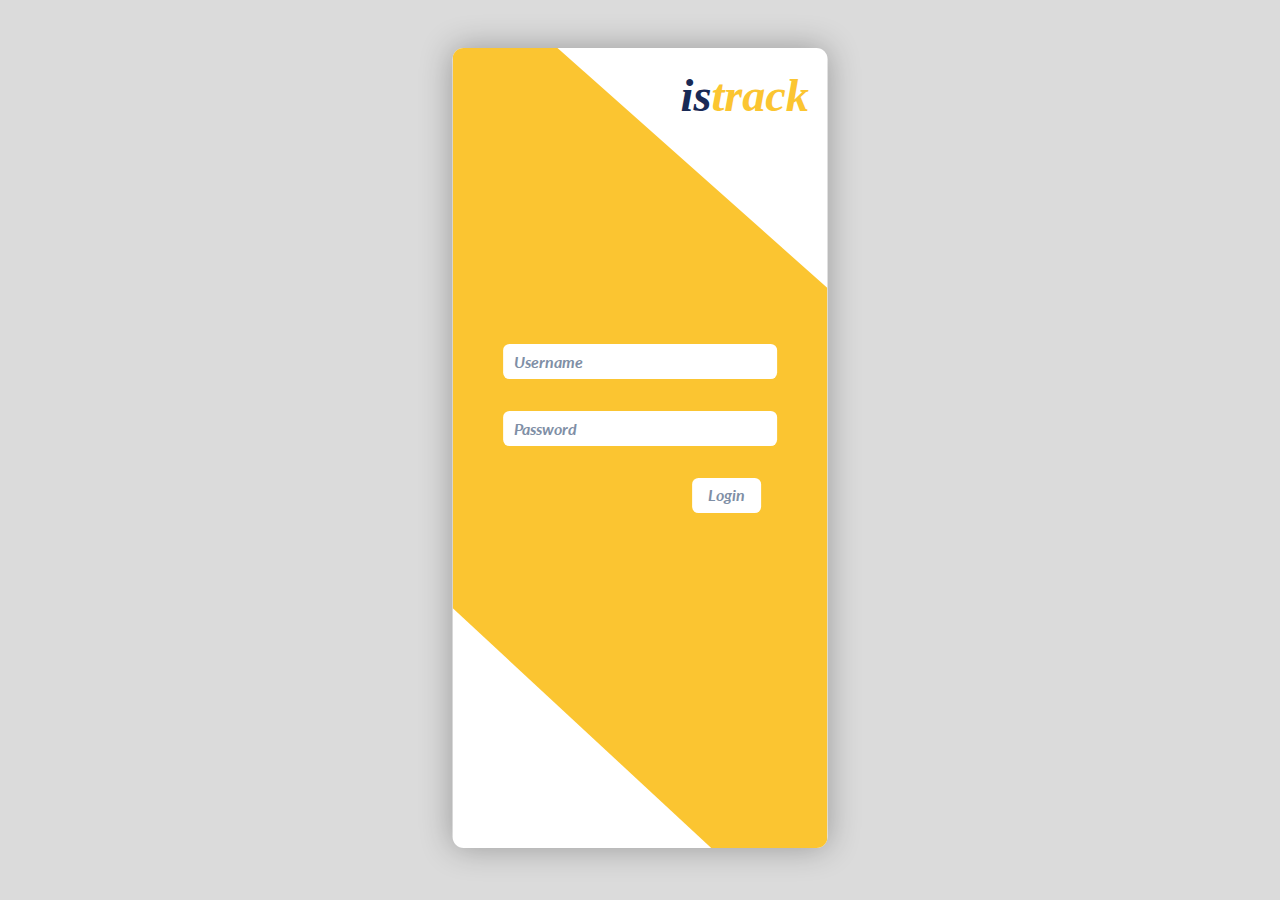
<file: index.html>
<!DOCTYPE html>
<html lang="en">

<head>
  <meta charset="UTF-8">
  <meta name="viewport" content="width=device-width, initial-scale=1.0">
  <meta http-equiv="X-UA-Compatible" content="ie=edge">
  <link rel="stylesheet" href="https://use.fontawesome.com/releases/v5.7.2/css/all.css" integrity="sha384-fnmOCqbTlWIlj8LyTjo7mOUStjsKC4pOpQbqyi7RrhN7udi9RwhKkMHpvLbHG9Sr"
    crossorigin="anonymous">
  <link rel="stylesheet" href="./css/app.css">
  <title>istrack app</title>
  <script>
    if (JSON.parse(localStorage.getItem('user')) === null) {
        location.href = './login.html'
      }
    </script>
</head>

<body>
  <div class="container" id="app">
    <header class="main__header">
      <span class="user"></span>
      <img class="avatar" src="./img/avatar.svg" alt="avatar">
      <ul class="menu">
        <li class="menu__item"><a class="menu__link" href="#!">My Account</a></li>
        <li class="menu__item"><a class="menu__link" href="#!">My Tasks</a></li>
        <li class="menu__item"><a class="menu__link" href="#!">Settings</a></li>
        <li id="logout" class="menu__item"><a class="menu__link" href="./login.html">Logout</a></li>
      </ul>
      <a class="logo" href="./index.html"><img src="./img/istrack.svg" alt="logo"></a>
    </header>
    <section class="add__task">
      <div class="message__alert">
        <h3 class="message_valid">Add new task</h3>
        <div class="message_invalid">Please fill in all fields.</div>
      </div>
      <form id="addTask" class="">
        <div class="form__control">
          <label for="description">Description</label>
          <input type="text" id="description" autocomplete="off" placeholder="Description">
        </div>
        <div class="form__control">
          <label for="severity">Severity</label>
          <div class="custom-select">
            <select id="severity">
              <option value="low">Low</option>
              <option value="medium">Medium</option>
              <option value="high">High</option>
            </select>
          </div>
        </div>
        <div class="form__control">
          <label for="team">Team</label>
          <input type="text" id="team" autocomplete="off" placeholder="Team">
        </div>
        <button class="btn" type="submit">Add</button>
      </form>
    </section>
    <section class="list__task" id="taskList"></section>
  </div>
  <script src="./js/app.js"></script>
</body>

</html>
</file>
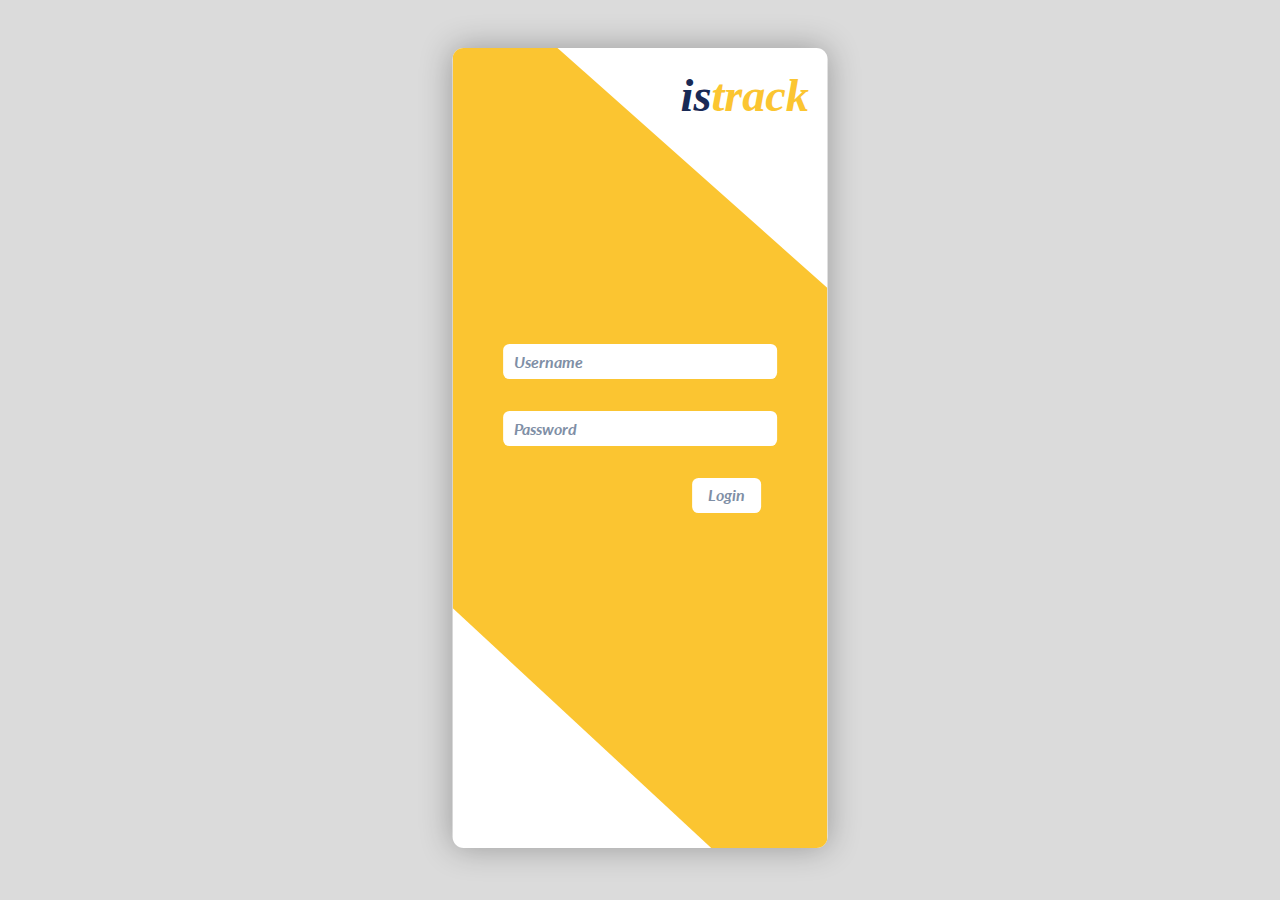
<file: login.html>
<!DOCTYPE html>
<html lang="en">

<head>
  <meta charset="UTF-8">
  <meta name="viewport" content="width=device-width, initial-scale=1.0">
  <meta http-equiv="X-UA-Compatible" content="ie=edge">
  <link rel="stylesheet" href="https://use.fontawesome.com/releases/v5.7.2/css/all.css"
    integrity="sha384-fnmOCqbTlWIlj8LyTjo7mOUStjsKC4pOpQbqyi7RrhN7udi9RwhKkMHpvLbHG9Sr" crossorigin="anonymous">
  <link rel="stylesheet" href="./css/login.css">
  <title>istrack login</title>
</head>

<body>
  <div class="container" id="login">
    <div class="bg"></div>
    <img src="./img/istrack.svg" alt="logo">

    <div class="alert"></div>
    <div class="login__wrapper">
      <form id="loginForm">
        <div class="form__control">
          <label for="username">Username</label>
          <input id="username" type="text" data-for="username" autocomplete="off">
        </div>
        <div class="form__control">
          <label for="password">Password</label>
          <input id="password" type="password" data-for="password" autocomplete="off">
        </div>
        <div class="btn__control">
          <button class="btn btn-login" type="submit">Login</button>
        </div>
      </form>
    </div>
  </div>

  <script src="./js/login.js"></script>
</body>

</html>
</file>
<file: css/app.css>
/*! normalize.css v8.0.1 | MIT License | github.com/necolas/normalize.css */
/* Document
   ========================================================================== */
/**
 * 1. Correct the line height in all browsers.
 * 2. Prevent adjustments of font size after orientation changes in iOS.
 */
@import url("https://fonts.googleapis.com/css?family=Lato:400,700,700i");
html {
  line-height: 1.15;
  /* 1 */
  -webkit-text-size-adjust: 100%;
  /* 2 */
}

/* Sections
   ========================================================================== */
/**
 * Remove the margin in all browsers.
 */
body {
  margin: 0;
}

/**
 * Render the `main` element consistently in IE.
 */
main {
  display: block;
}

/**
 * Correct the font size and margin on `h1` elements within `section` and
 * `article` contexts in Chrome, Firefox, and Safari.
 */
h1 {
  font-size: 2em;
  margin: 0.67em 0;
}

/* Grouping content
   ========================================================================== */
/**
 * 1. Add the correct box sizing in Firefox.
 * 2. Show the overflow in Edge and IE.
 */
hr {
  -webkit-box-sizing: content-box;
          box-sizing: content-box;
  /* 1 */
  height: 0;
  /* 1 */
  overflow: visible;
  /* 2 */
}

/**
 * 1. Correct the inheritance and scaling of font size in all browsers.
 * 2. Correct the odd `em` font sizing in all browsers.
 */
pre {
  font-family: monospace, monospace;
  /* 1 */
  font-size: 1em;
  /* 2 */
}

/* Text-level semantics
   ========================================================================== */
/**
 * Remove the gray background on active links in IE 10.
 */
a {
  background-color: transparent;
}

/**
 * 1. Remove the bottom border in Chrome 57-
 * 2. Add the correct text decoration in Chrome, Edge, IE, Opera, and Safari.
 */
abbr[title] {
  border-bottom: none;
  /* 1 */
  text-decoration: underline;
  /* 2 */
  -webkit-text-decoration: underline dotted;
          text-decoration: underline dotted;
  /* 2 */
}

/**
 * Add the correct font weight in Chrome, Edge, and Safari.
 */
b,
strong {
  font-weight: bolder;
}

/**
 * 1. Correct the inheritance and scaling of font size in all browsers.
 * 2. Correct the odd `em` font sizing in all browsers.
 */
code,
kbd,
samp {
  font-family: monospace, monospace;
  /* 1 */
  font-size: 1em;
  /* 2 */
}

/**
 * Add the correct font size in all browsers.
 */
small {
  font-size: 80%;
}

/**
 * Prevent `sub` and `sup` elements from affecting the line height in
 * all browsers.
 */
sub,
sup {
  font-size: 75%;
  line-height: 0;
  position: relative;
  vertical-align: baseline;
}

sub {
  bottom: -0.25em;
}

sup {
  top: -0.5em;
}

/* Embedded content
   ========================================================================== */
/**
 * Remove the border on images inside links in IE 10.
 */
img {
  border-style: none;
}

/* Forms
   ========================================================================== */
/**
 * 1. Change the font styles in all browsers.
 * 2. Remove the margin in Firefox and Safari.
 */
button,
input,
optgroup,
select,
textarea {
  font-family: inherit;
  /* 1 */
  font-size: 100%;
  /* 1 */
  line-height: 1.15;
  /* 1 */
  margin: 0;
  /* 2 */
}

/**
 * Show the overflow in IE.
 * 1. Show the overflow in Edge.
 */
button,
input {
  /* 1 */
  overflow: visible;
}

/**
 * Remove the inheritance of text transform in Edge, Firefox, and IE.
 * 1. Remove the inheritance of text transform in Firefox.
 */
button,
select {
  /* 1 */
  text-transform: none;
}

/**
 * Correct the inability to style clickable types in iOS and Safari.
 */
button,
[type="button"],
[type="reset"],
[type="submit"] {
  -webkit-appearance: button;
}

/**
 * Remove the inner border and padding in Firefox.
 */
button::-moz-focus-inner,
[type="button"]::-moz-focus-inner,
[type="reset"]::-moz-focus-inner,
[type="submit"]::-moz-focus-inner {
  border-style: none;
  padding: 0;
}

/**
 * Restore the focus styles unset by the previous rule.
 */
button:-moz-focusring,
[type="button"]:-moz-focusring,
[type="reset"]:-moz-focusring,
[type="submit"]:-moz-focusring {
  outline: 1px dotted ButtonText;
}

/**
 * Correct the padding in Firefox.
 */
fieldset {
  padding: 0.35em 0.75em 0.625em;
}

/**
 * 1. Correct the text wrapping in Edge and IE.
 * 2. Correct the color inheritance from `fieldset` elements in IE.
 * 3. Remove the padding so developers are not caught out when they zero out
 *    `fieldset` elements in all browsers.
 */
legend {
  -webkit-box-sizing: border-box;
          box-sizing: border-box;
  /* 1 */
  color: inherit;
  /* 2 */
  display: table;
  /* 1 */
  max-width: 100%;
  /* 1 */
  padding: 0;
  /* 3 */
  white-space: normal;
  /* 1 */
}

/**
 * Add the correct vertical alignment in Chrome, Firefox, and Opera.
 */
progress {
  vertical-align: baseline;
}

/**
 * Remove the default vertical scrollbar in IE 10+.
 */
textarea {
  overflow: auto;
}

/**
 * 1. Add the correct box sizing in IE 10.
 * 2. Remove the padding in IE 10.
 */
[type="checkbox"],
[type="radio"] {
  -webkit-box-sizing: border-box;
          box-sizing: border-box;
  /* 1 */
  padding: 0;
  /* 2 */
}

/**
 * Correct the cursor style of increment and decrement buttons in Chrome.
 */
[type="number"]::-webkit-inner-spin-button,
[type="number"]::-webkit-outer-spin-button {
  height: auto;
}

/**
 * 1. Correct the odd appearance in Chrome and Safari.
 * 2. Correct the outline style in Safari.
 */
[type="search"] {
  -webkit-appearance: textfield;
  /* 1 */
  outline-offset: -2px;
  /* 2 */
}

/**
 * Remove the inner padding in Chrome and Safari on macOS.
 */
[type="search"]::-webkit-search-decoration {
  -webkit-appearance: none;
}

/**
 * 1. Correct the inability to style clickable types in iOS and Safari.
 * 2. Change font properties to `inherit` in Safari.
 */
::-webkit-file-upload-button {
  -webkit-appearance: button;
  /* 1 */
  font: inherit;
  /* 2 */
}

/* Interactive
   ========================================================================== */
/*
 * Add the correct display in Edge, IE 10+, and Firefox.
 */
details {
  display: block;
}

/*
 * Add the correct display in all browsers.
 */
summary {
  display: list-item;
}

/* Misc
   ========================================================================== */
/**
 * Add the correct display in IE 10+.
 */
template {
  display: none;
}

/**
 * Add the correct display in IE 10.
 */
[hidden] {
  display: none;
}

*,
*::before,
*::after {
  -webkit-box-sizing: border-box;
          box-sizing: border-box;
}

html,
body {
  font-family: 'Lato', sans-serif;
  font-size: 16px;
  scroll-behavior: auto;
}

body {
  background-color: #dbdbdb;
  position: relative;
  overflow-y: scroll;
}

.container {
  width: 23.43rem;
  max-width: 23.43rem;
  min-height: 50rem;
  background-color: #ffffff;
  -webkit-box-shadow: 0 0 2rem rgba(0, 0, 0, 0.3);
          box-shadow: 0 0 2rem rgba(0, 0, 0, 0.3);
  border-radius: 0.7rem;
  z-index: 2;
  position: absolute;
  top: 3rem;
  left: 50%;
  -webkit-transform: translateX(-50%);
          transform: translateX(-50%);
  margin-bottom: 3rem;
}

.alert {
  width: 75%;
  min-height: 2.2rem;
  background-color: rgba(232, 65, 24, 0.7);
  border-radius: 0.4rem;
  position: absolute;
  top: 28%;
  left: 50%;
  display: -webkit-box;
  display: -ms-flexbox;
  display: flex;
  -webkit-box-pack: center;
      -ms-flex-pack: center;
          justify-content: center;
  -webkit-box-align: center;
      -ms-flex-align: center;
          align-items: center;
  font-family: 'Lato', sans-serif;
  font-size: 1rem;
  font-weight: 700;
  font-style: italic;
  color: #ba3413;
  -webkit-transform: translateX(-50%) scale(0);
          transform: translateX(-50%) scale(0);
  -webkit-transition: all 0.2s ease;
  transition: all 0.2s ease;
  -webkit-transform-origin: center;
          transform-origin: center;
  opacity: 0;
  visibility: hidden;
}

.alert.show {
  opacity: 1;
  visibility: visible;
  -webkit-transform: translateX(-50%) scale(1);
          transform: translateX(-50%) scale(1);
}

/* The container must be positioned relative: */
.custom-select {
  position: relative;
}

.custom-select select {
  display: none;
  /*hide original SELECT element: */
}

.select-selected {
  background-color: #ffffff;
}

/* Style the arrow inside the select element: */
.select-selected:after {
  position: absolute;
  content: "";
  top: 1rem;
  right: 0.625rem;
  width: 0;
  height: 0;
  border: 6px solid transparent;
  border-color: #7F8FA6 transparent transparent transparent;
}

/* Point the arrow upwards when the select box is open (active): */
.select-selected.select-arrow-active:after {
  border-color: transparent transparent #7F8FA6 transparent;
  top: 0.5rem;
}

/* style the items (options), including the selected item: */
.select-items div {
  font-weight: 700;
  font-style: italic;
  font-size: 0.875rem;
  color: #7F8FA6;
  padding: 0.5rem;
  border: 1px solid transparent;
  border-color: transparent transparent #7F8FA6 transparent;
  cursor: pointer;
}

.select-selected {
  width: 100%;
  height: 2.2rem;
  outline: none;
  display: -webkit-box;
  display: -ms-flexbox;
  display: flex;
  -webkit-box-pack: start;
      -ms-flex-pack: start;
          justify-content: flex-start;
  -webkit-box-align: center;
      -ms-flex-align: center;
          align-items: center;
  border: 2px solid #7F8FA6;
  border-radius: 0.5rem;
  padding: 0 0.5rem;
  font-weight: 700;
  font-style: italic;
  font-size: 0.875rem;
  color: #7F8FA6;
  -webkit-transition: all 0.2s ease;
  transition: all 0.2s ease;
  cursor: pointer;
}

.select-selected:hover {
  border-color: #FBC531;
  -webkit-box-shadow: 0 0 16px rgba(0, 0, 0, 0.3);
          box-shadow: 0 0 16px rgba(0, 0, 0, 0.3);
}

/* Style items (options): */
.select-items {
  position: absolute;
  background-color: #ffffff;
  top: calc(100% - 2px);
  left: 0;
  right: 0;
  z-index: 99;
  border-radius: 0.5rem;
  border: 2px solid #7F8FA6;
}

/* Hide the items when the select box is closed: */
.select-hide {
  display: none;
}

.select-items div:hover,
.same-as-selected {
  background-color: rgba(0, 0, 0, 0.1);
  -webkit-transition: all 0.2s ease;
  transition: all 0.2s ease;
}

#app {
  background-image: url("../img/body-bg.svg");
  background-repeat: no-repeat;
  background-position: 0 0;
}

.main__header {
  width: 100%;
  min-height: 7.4rem;
  position: relative;
}

.main__header .menu {
  position: absolute;
  list-style: none;
  margin: 0;
  padding: 0;
  right: 1.5rem;
  opacity: 0;
  visibility: hidden;
  bottom: -10rem;
  text-align: right;
  background-color: #ffffff;
  -webkit-box-shadow: 0 0 16px rgba(0, 0, 0, 0.3);
          box-shadow: 0 0 16px rgba(0, 0, 0, 0.3);
  border-radius: 0.5rem;
  padding: 0.3rem 1rem;
  -webkit-transition: all 0.2s ease;
  transition: all 0.2s ease;
  z-index: 3;
}

.main__header .menu.show {
  visibility: visible;
  opacity: 1;
  bottom: -8.6rem;
}

.main__header .menu__link {
  display: inline-block;
  text-decoration: none;
  font-size: 1rem;
  font-weight: 700;
  font-style: italic;
  color: #7F8FA6;
  padding: 0.5rem 0;
  -webkit-transition: color 0.2s ease;
  transition: color 0.2s ease;
}

.main__header .menu__link:hover {
  color: #FBC531;
}

.main__header .avatar {
  position: absolute;
  top: 2.5rem;
  right: 2.8rem;
  background: #ffffff;
  border-radius: 50%;
  padding: 0.5rem;
  cursor: pointer;
  -webkit-transition: -webkit-box-shadow 0.2s ease;
  transition: -webkit-box-shadow 0.2s ease;
  transition: box-shadow 0.2s ease;
  transition: box-shadow 0.2s ease, -webkit-box-shadow 0.2s ease;
}

.main__header .avatar:hover {
  -webkit-box-shadow: 0 0 16px rgba(0, 0, 0, 0.3);
          box-shadow: 0 0 16px rgba(0, 0, 0, 0.3);
}

.user {
  font-size: 1rem;
  font-weight: 700;
  font-style: italic;
  color: #192A56;
  background-color: #fff;
  padding: 0.1rem 1rem;
  border-radius: 1rem;
  text-align: center;
  margin-bottom: 0.5rem;
  position: absolute;
  top: 0.5rem;
  -webkit-transition: -webkit-transform 0.2s ease;
  transition: -webkit-transform 0.2s ease;
  transition: transform 0.2s ease;
  transition: transform 0.2s ease, -webkit-transform 0.2s ease;
  -webkit-transform: scale(0);
          transform: scale(0);
}

.user.show {
  -webkit-transform: scale(1);
          transform: scale(1);
}

.user::after {
  content: '';
  width: 10px;
  height: 10px;
  display: inline-block;
  border-color: #fff transparent transparent transparent;
  border-width: 8px;
  border-bottom-width: 0;
  border-style: solid;
  position: absolute;
  bottom: -0.5rem;
  left: 50%;
  -webkit-transform: translateX(-50%);
          transform: translateX(-50%);
}

.logo {
  position: absolute;
  top: 4.375rem;
  left: 2.3rem;
  text-decoration: none;
}

.add__task {
  width: 18.875rem;
  margin: 0 auto;
  margin-top: 2rem;
  display: -webkit-box;
  display: -ms-flexbox;
  display: flex;
  -webkit-box-orient: vertical;
  -webkit-box-direction: normal;
      -ms-flex-direction: column;
          flex-direction: column;
  -webkit-box-pack: justify;
      -ms-flex-pack: justify;
          justify-content: space-between;
  -webkit-box-align: center;
      -ms-flex-align: center;
          align-items: center;
}

.add__task .message__alert {
  position: relative;
}

.add__task .message__alert .message_valid {
  padding: 0;
  margin: 0;
  margin-bottom: 1.25rem;
  font-weight: 700;
  font-style: italic;
  color: #192A56;
  -webkit-transition: all 0.2s ease;
  transition: all 0.2s ease;
}

.add__task .message__alert .message_valid.hide {
  opacity: 0;
  visibility: hidden;
  -webkit-transform: scale(0);
          transform: scale(0);
}

.add__task .message__alert .message_invalid {
  width: 18.875rem;
  min-height: 2.2rem;
  background-color: rgba(232, 65, 24, 0.7);
  border-radius: 0.4rem;
  position: absolute;
  top: 25%;
  left: 50%;
  font-weight: 700;
  font-style: italic;
  color: #a32d10;
  -webkit-transform: translate(-50%, -50%) scale(0);
          transform: translate(-50%, -50%) scale(0);
  display: -webkit-box;
  display: -ms-flexbox;
  display: flex;
  -webkit-box-pack: center;
      -ms-flex-pack: center;
          justify-content: center;
  -webkit-box-align: center;
      -ms-flex-align: center;
          align-items: center;
  -webkit-transition: all 0.2s ease;
  transition: all 0.2s ease;
  -webkit-transform-origin: center;
          transform-origin: center;
  opacity: 0;
  visibility: hidden;
}

.add__task .message__alert .message_invalid.show {
  opacity: 1;
  visibility: visible;
  -webkit-transform: translate(-50%, -50%) scale(1);
          transform: translate(-50%, -50%) scale(1);
}

#addTask {
  width: 100%;
  display: -webkit-box;
  display: -ms-flexbox;
  display: flex;
  -webkit-box-orient: vertical;
  -webkit-box-direction: normal;
      -ms-flex-direction: column;
          flex-direction: column;
  -webkit-box-pack: justify;
      -ms-flex-pack: justify;
          justify-content: space-between;
  -webkit-box-align: start;
      -ms-flex-align: start;
          align-items: flex-start;
  -webkit-transition: -webkit-transform 0.2s ease;
  transition: -webkit-transform 0.2s ease;
  transition: transform 0.2s ease;
  transition: transform 0.2s ease, -webkit-transform 0.2s ease;
}

#addTask .form__control {
  width: 100%;
  display: -webkit-box;
  display: -ms-flexbox;
  display: flex;
  -webkit-box-orient: vertical;
  -webkit-box-direction: normal;
      -ms-flex-direction: column;
          flex-direction: column;
  -webkit-box-pack: justify;
      -ms-flex-pack: justify;
          justify-content: space-between;
  -webkit-box-align: start;
      -ms-flex-align: start;
          align-items: flex-start;
  margin-bottom: 1rem;
}

#addTask .form__control .custom-select {
  width: 100%;
}

#addTask .form__control label {
  font-weight: 700;
  font-style: italic;
  font-size: 1rem;
  color: #7F8FA6;
  margin-bottom: 0.625rem;
}

#addTask .form__control input {
  width: 100%;
  height: 2.2rem;
  outline: none;
  border: 2px solid #7F8FA6;
  border-radius: 0.5rem;
  padding: 0 0.5rem;
  line-height: 1;
  font-weight: 700;
  font-style: italic;
  font-size: 0.875rem;
  color: #7F8FA6;
  -webkit-transition: all 0.2s ease;
  transition: all 0.2s ease;
}

#addTask .form__control input:focus {
  border-color: #FBC531;
  -webkit-box-shadow: 0 0 16px rgba(0, 0, 0, 0.3);
          box-shadow: 0 0 16px rgba(0, 0, 0, 0.3);
}

.btn {
  background: none;
  border: none;
  background-color: #192A56;
  padding: 0.5rem 1.5rem;
  border-radius: 0.4rem;
  margin-right: 1rem;
  cursor: pointer;
  font-family: 'Lato', sans-serif;
  font-size: 1rem;
  font-weight: 700;
  font-style: italic;
  color: #fff;
  -webkit-transition: all 0.2s ease;
  transition: all 0.2s ease;
  outline: none;
}

.btn:hover {
  background-color: #FBC531;
  color: #192A56;
}

::-webkit-input-placeholder {
  font-weight: 700;
  font-style: italic;
  font-size: 0.875rem;
  color: #DCDDE1;
}

:-ms-input-placeholder {
  font-weight: 700;
  font-style: italic;
  font-size: 0.875rem;
  color: #DCDDE1;
}

::-ms-input-placeholder {
  font-weight: 700;
  font-style: italic;
  font-size: 0.875rem;
  color: #DCDDE1;
}

::placeholder {
  font-weight: 700;
  font-style: italic;
  font-size: 0.875rem;
  color: #DCDDE1;
}

.list__task {
  width: 100%;
  margin-top: 3.75rem;
  display: -webkit-box;
  display: -ms-flexbox;
  display: flex;
  -webkit-box-orient: vertical;
  -webkit-box-direction: normal;
      -ms-flex-direction: column;
          flex-direction: column;
  -webkit-box-pack: start;
      -ms-flex-pack: start;
          justify-content: flex-start;
  -webkit-box-align: center;
      -ms-flex-align: center;
          align-items: center;
  padding: 0 1.25rem;
  -webkit-transition: all 0.2s ease;
  transition: all 0.2s ease;
}

.list__task .empty__list {
  font-weight: 700;
  font-style: italic;
  color: #7F8FA6;
  font-style: 1rem;
  width: 12rem;
  min-height: 2.2rem;
  background-color: #ffffff;
  border-radius: 0.5rem;
  display: -webkit-box;
  display: -ms-flexbox;
  display: flex;
  -webkit-box-orient: vertical;
  -webkit-box-direction: normal;
      -ms-flex-direction: column;
          flex-direction: column;
  -webkit-box-pack: center;
      -ms-flex-pack: center;
          justify-content: center;
  -webkit-box-align: center;
      -ms-flex-align: center;
          align-items: center;
  padding: 0.5rem 0;
}

.list__task .empty__list span {
  margin-bottom: 0.3rem;
}

.list__task .empty__list .user__name {
  color: #FBC531;
  font-size: 1.1rem;
  margin-left: 0.5rem;
}

.task {
  width: 100%;
  background-color: #ffffff;
  border-radius: 0.625rem;
  padding: 1rem;
  margin-bottom: 1rem;
  border: 1px solid #192A56;
  -webkit-transition: all 0.2s ease;
  transition: all 0.2s ease;
}

.task:hover {
  -webkit-box-shadow: 0 0 18px rgba(0, 0, 0, 0.4);
          box-shadow: 0 0 18px rgba(0, 0, 0, 0.4);
  border-color: #E84118;
}

.task .task__title {
  padding: 0;
  margin: 0;
  font-weight: 700;
  font-size: 1rem;
  font-style: italic;
  color: #7F8FA6;
  margin-bottom: 0.5rem;
}

.task .task__status {
  display: inline-block;
  line-height: 1.2;
  font-weight: 700;
  font-size: 0.75rem;
  font-style: italic;
  padding: 0.2rem 0.8rem;
  border-radius: 1rem;
  margin-bottom: 0.5rem;
  z-index: 1;
  -webkit-transition: all 0.2s ease;
  transition: all 0.2s ease;
  -webkit-transform-origin: center;
          transform-origin: center;
  color: #026135;
  background-color: #05c46b;
  -webkit-transform: scale(1);
          transform: scale(1);
}

.task .task__status.open {
  background-color: #05c46b;
  color: #026135;
}

.task .task__status.close {
  background-color: #E84118;
  color: #5e1a09;
}

.task .task__content {
  width: 100%;
  padding: 0;
  margin: 0;
  font-weight: 700;
  font-size: 1rem;
  color: #192A56;
  margin-bottom: 0.8rem;
}

.task .task__icons {
  width: 100%;
  display: -webkit-box;
  display: -ms-flexbox;
  display: flex;
  -webkit-box-pack: start;
      -ms-flex-pack: start;
          justify-content: flex-start;
  -webkit-box-align: center;
      -ms-flex-align: center;
          align-items: center;
}

.task .task__icons .task__icon {
  display: -webkit-box;
  display: -ms-flexbox;
  display: flex;
  -webkit-box-pack: start;
      -ms-flex-pack: start;
          justify-content: flex-start;
  -webkit-box-align: center;
      -ms-flex-align: center;
          align-items: center;
  margin-right: 1rem;
  margin-bottom: 0.6rem;
}

.task .task__icons .task__icon .fa-signal {
  font-size: 0.8rem;
  color: #00A8FF;
  margin-right: 0.3rem;
}

.task .task__icons .task__icon .fa-signal.low {
  color: #00A8FF;
}

.task .task__icons .task__icon .fa-signal.medium {
  color: #05c46b;
}

.task .task__icons .task__icon .fa-signal.high {
  color: #E84118;
}

.task .task__icons .task__icon .task__severity,
.task .task__icons .task__icon .task__author,
.task .task__icons .task__icon .task__team {
  font-weight: 700;
  font-size: 0.8rem;
  color: #7F8FA6;
}

.task .task__icons .task__icon .task__severity.low {
  color: #00A8FF;
}

.task .task__icons .task__icon .task__severity.medium {
  color: #05c46b;
}

.task .task__icons .task__icon .task__severity.high {
  color: #E84118;
}

.task .task__icons .task__icon .fa-user-alt,
.task .task__icons .task__icon .fa-sitemap {
  font-size: 0.8rem;
  color: #7F8FA6;
  margin-right: 0.3rem;
}

.task .task__icons .task__buttons {
  width: 100%;
  display: -webkit-box;
  display: -ms-flexbox;
  display: flex;
  -webkit-box-pack: start;
      -ms-flex-pack: start;
          justify-content: flex-start;
  -webkit-box-align: center;
      -ms-flex-align: center;
          align-items: center;
}

.task__close,
.task__delete {
  font-size: 0.8rem;
  background-color: #FBC531;
  width: 4rem;
  height: 1.7rem;
  line-height: 1.25rem;
  border-radius: 0.3rem;
  color: #192A56;
  margin: 0;
  margin-right: 0.5rem;
  padding: 0;
}

.task__close:hover,
.task__delete:hover {
  background-color: #dba204;
}

.task__close.close {
  -webkit-user-select: none;
     -moz-user-select: none;
      -ms-user-select: none;
          user-select: none;
  pointer-events: none;
  background-color: #7F8FA6;
}

.task__delete {
  background-color: #E84118;
  color: #fff;
}

.task__delete:hover {
  background-color: #a32d10;
  color: #fff;
}
</file>
<file: css/login.css>
/*! normalize.css v8.0.1 | MIT License | github.com/necolas/normalize.css */
/* Document
   ========================================================================== */
/**
 * 1. Correct the line height in all browsers.
 * 2. Prevent adjustments of font size after orientation changes in iOS.
 */
@import url("https://fonts.googleapis.com/css?family=Lato:400,700,700i");
html {
  line-height: 1.15;
  /* 1 */
  -webkit-text-size-adjust: 100%;
  /* 2 */
}

/* Sections
   ========================================================================== */
/**
 * Remove the margin in all browsers.
 */
body {
  margin: 0;
}

/**
 * Render the `main` element consistently in IE.
 */
main {
  display: block;
}

/**
 * Correct the font size and margin on `h1` elements within `section` and
 * `article` contexts in Chrome, Firefox, and Safari.
 */
h1 {
  font-size: 2em;
  margin: 0.67em 0;
}

/* Grouping content
   ========================================================================== */
/**
 * 1. Add the correct box sizing in Firefox.
 * 2. Show the overflow in Edge and IE.
 */
hr {
  -webkit-box-sizing: content-box;
          box-sizing: content-box;
  /* 1 */
  height: 0;
  /* 1 */
  overflow: visible;
  /* 2 */
}

/**
 * 1. Correct the inheritance and scaling of font size in all browsers.
 * 2. Correct the odd `em` font sizing in all browsers.
 */
pre {
  font-family: monospace, monospace;
  /* 1 */
  font-size: 1em;
  /* 2 */
}

/* Text-level semantics
   ========================================================================== */
/**
 * Remove the gray background on active links in IE 10.
 */
a {
  background-color: transparent;
}

/**
 * 1. Remove the bottom border in Chrome 57-
 * 2. Add the correct text decoration in Chrome, Edge, IE, Opera, and Safari.
 */
abbr[title] {
  border-bottom: none;
  /* 1 */
  text-decoration: underline;
  /* 2 */
  -webkit-text-decoration: underline dotted;
          text-decoration: underline dotted;
  /* 2 */
}

/**
 * Add the correct font weight in Chrome, Edge, and Safari.
 */
b,
strong {
  font-weight: bolder;
}

/**
 * 1. Correct the inheritance and scaling of font size in all browsers.
 * 2. Correct the odd `em` font sizing in all browsers.
 */
code,
kbd,
samp {
  font-family: monospace, monospace;
  /* 1 */
  font-size: 1em;
  /* 2 */
}

/**
 * Add the correct font size in all browsers.
 */
small {
  font-size: 80%;
}

/**
 * Prevent `sub` and `sup` elements from affecting the line height in
 * all browsers.
 */
sub,
sup {
  font-size: 75%;
  line-height: 0;
  position: relative;
  vertical-align: baseline;
}

sub {
  bottom: -0.25em;
}

sup {
  top: -0.5em;
}

/* Embedded content
   ========================================================================== */
/**
 * Remove the border on images inside links in IE 10.
 */
img {
  border-style: none;
}

/* Forms
   ========================================================================== */
/**
 * 1. Change the font styles in all browsers.
 * 2. Remove the margin in Firefox and Safari.
 */
button,
input,
optgroup,
select,
textarea {
  font-family: inherit;
  /* 1 */
  font-size: 100%;
  /* 1 */
  line-height: 1.15;
  /* 1 */
  margin: 0;
  /* 2 */
}

/**
 * Show the overflow in IE.
 * 1. Show the overflow in Edge.
 */
button,
input {
  /* 1 */
  overflow: visible;
}

/**
 * Remove the inheritance of text transform in Edge, Firefox, and IE.
 * 1. Remove the inheritance of text transform in Firefox.
 */
button,
select {
  /* 1 */
  text-transform: none;
}

/**
 * Correct the inability to style clickable types in iOS and Safari.
 */
button,
[type="button"],
[type="reset"],
[type="submit"] {
  -webkit-appearance: button;
}

/**
 * Remove the inner border and padding in Firefox.
 */
button::-moz-focus-inner,
[type="button"]::-moz-focus-inner,
[type="reset"]::-moz-focus-inner,
[type="submit"]::-moz-focus-inner {
  border-style: none;
  padding: 0;
}

/**
 * Restore the focus styles unset by the previous rule.
 */
button:-moz-focusring,
[type="button"]:-moz-focusring,
[type="reset"]:-moz-focusring,
[type="submit"]:-moz-focusring {
  outline: 1px dotted ButtonText;
}

/**
 * Correct the padding in Firefox.
 */
fieldset {
  padding: 0.35em 0.75em 0.625em;
}

/**
 * 1. Correct the text wrapping in Edge and IE.
 * 2. Correct the color inheritance from `fieldset` elements in IE.
 * 3. Remove the padding so developers are not caught out when they zero out
 *    `fieldset` elements in all browsers.
 */
legend {
  -webkit-box-sizing: border-box;
          box-sizing: border-box;
  /* 1 */
  color: inherit;
  /* 2 */
  display: table;
  /* 1 */
  max-width: 100%;
  /* 1 */
  padding: 0;
  /* 3 */
  white-space: normal;
  /* 1 */
}

/**
 * Add the correct vertical alignment in Chrome, Firefox, and Opera.
 */
progress {
  vertical-align: baseline;
}

/**
 * Remove the default vertical scrollbar in IE 10+.
 */
textarea {
  overflow: auto;
}

/**
 * 1. Add the correct box sizing in IE 10.
 * 2. Remove the padding in IE 10.
 */
[type="checkbox"],
[type="radio"] {
  -webkit-box-sizing: border-box;
          box-sizing: border-box;
  /* 1 */
  padding: 0;
  /* 2 */
}

/**
 * Correct the cursor style of increment and decrement buttons in Chrome.
 */
[type="number"]::-webkit-inner-spin-button,
[type="number"]::-webkit-outer-spin-button {
  height: auto;
}

/**
 * 1. Correct the odd appearance in Chrome and Safari.
 * 2. Correct the outline style in Safari.
 */
[type="search"] {
  -webkit-appearance: textfield;
  /* 1 */
  outline-offset: -2px;
  /* 2 */
}

/**
 * Remove the inner padding in Chrome and Safari on macOS.
 */
[type="search"]::-webkit-search-decoration {
  -webkit-appearance: none;
}

/**
 * 1. Correct the inability to style clickable types in iOS and Safari.
 * 2. Change font properties to `inherit` in Safari.
 */
::-webkit-file-upload-button {
  -webkit-appearance: button;
  /* 1 */
  font: inherit;
  /* 2 */
}

/* Interactive
   ========================================================================== */
/*
 * Add the correct display in Edge, IE 10+, and Firefox.
 */
details {
  display: block;
}

/*
 * Add the correct display in all browsers.
 */
summary {
  display: list-item;
}

/* Misc
   ========================================================================== */
/**
 * Add the correct display in IE 10+.
 */
template {
  display: none;
}

/**
 * Add the correct display in IE 10.
 */
[hidden] {
  display: none;
}

*,
*::before,
*::after {
  -webkit-box-sizing: border-box;
          box-sizing: border-box;
}

html,
body {
  font-family: 'Lato', sans-serif;
  font-size: 16px;
  scroll-behavior: auto;
}

body {
  background-color: #dbdbdb;
  position: relative;
  overflow-y: scroll;
}

.container {
  width: 23.43rem;
  max-width: 23.43rem;
  min-height: 50rem;
  background-color: #ffffff;
  -webkit-box-shadow: 0 0 2rem rgba(0, 0, 0, 0.3);
          box-shadow: 0 0 2rem rgba(0, 0, 0, 0.3);
  border-radius: 0.7rem;
  z-index: 2;
  position: absolute;
  top: 3rem;
  left: 50%;
  -webkit-transform: translateX(-50%);
          transform: translateX(-50%);
  margin-bottom: 3rem;
}

.alert {
  width: 75%;
  min-height: 2.2rem;
  background-color: rgba(232, 65, 24, 0.7);
  border-radius: 0.4rem;
  position: absolute;
  top: 28%;
  left: 50%;
  display: -webkit-box;
  display: -ms-flexbox;
  display: flex;
  -webkit-box-pack: center;
      -ms-flex-pack: center;
          justify-content: center;
  -webkit-box-align: center;
      -ms-flex-align: center;
          align-items: center;
  font-family: 'Lato', sans-serif;
  font-size: 1rem;
  font-weight: 700;
  font-style: italic;
  color: #ba3413;
  -webkit-transform: translateX(-50%) scale(0);
          transform: translateX(-50%) scale(0);
  -webkit-transition: all 0.2s ease;
  transition: all 0.2s ease;
  -webkit-transform-origin: center;
          transform-origin: center;
  opacity: 0;
  visibility: hidden;
}

.alert.show {
  opacity: 1;
  visibility: visible;
  -webkit-transform: translateX(-50%) scale(1);
          transform: translateX(-50%) scale(1);
}

#login {
  position: relative;
}

#login .bg {
  position: absolute;
  top: 0;
  left: 0;
  min-width: 100%;
  min-height: 100%;
  background-color: #FBC531;
  border-radius: inherit;
  z-index: -1;
  -webkit-clip-path: polygon(0 0, 28% 0, 100% 30%, 100% 70%, 100% 100%, 69% 100%, 0% 70%, 0% 30%);
  clip-path: polygon(0 0, 28% 0, 100% 30%, 100% 70%, 100% 100%, 69% 100%, 0% 70%, 0% 30%);
}

#login img {
  position: absolute;
  top: 1rem;
  right: 1rem;
  width: 35%;
}

.login__wrapper {
  position: absolute;
  top: 35%;
  left: 50%;
  -webkit-transform: translateX(-50%);
          transform: translateX(-50%);
  width: 100%;
  display: -webkit-box;
  display: -ms-flexbox;
  display: flex;
  -webkit-box-orient: vertical;
  -webkit-box-direction: normal;
      -ms-flex-direction: column;
          flex-direction: column;
  -webkit-box-pack: center;
      -ms-flex-pack: center;
          justify-content: center;
  -webkit-box-align: center;
      -ms-flex-align: center;
          align-items: center;
}

#loginForm {
  width: 100%;
  display: -webkit-box;
  display: -ms-flexbox;
  display: flex;
  -webkit-box-orient: vertical;
  -webkit-box-direction: normal;
      -ms-flex-direction: column;
          flex-direction: column;
  -webkit-box-pack: justify;
      -ms-flex-pack: justify;
          justify-content: space-between;
  -webkit-box-align: center;
      -ms-flex-align: center;
          align-items: center;
  padding: 1rem;
}

.form__control {
  width: 80%;
  display: -webkit-box;
  display: -ms-flexbox;
  display: flex;
  -webkit-box-orient: vertical;
  -webkit-box-direction: normal;
      -ms-flex-direction: column;
          flex-direction: column;
  -webkit-box-pack: justify;
      -ms-flex-pack: justify;
          justify-content: space-between;
  -webkit-box-align: start;
      -ms-flex-align: start;
          align-items: flex-start;
  position: relative;
  margin-bottom: 1rem;
}

.form__control input {
  width: 100%;
  height: 2.2rem;
  border: none;
  outline: none;
  border-radius: 0.4rem;
  padding: 0 0.7rem;
  font-family: 'Lato', sans-serif;
  font-size: 1rem;
  font-weight: 700;
  font-style: italic;
  color: #7F8FA6;
  margin-bottom: 1rem;
  -webkit-transition: -webkit-box-shadow 0.2s ease;
  transition: -webkit-box-shadow 0.2s ease;
  transition: box-shadow 0.2s ease;
  transition: box-shadow 0.2s ease, -webkit-box-shadow 0.2s ease;
}

.form__control input:focus {
  -webkit-box-shadow: 0 0 1.5rem rgba(0, 0, 0, 0.3);
          box-shadow: 0 0 1.5rem rgba(0, 0, 0, 0.3);
}

.form__control label {
  position: absolute;
  top: 35%;
  left: 0.7rem;
  -webkit-transform: translateY(-50%);
          transform: translateY(-50%);
  line-height: 1;
  font-family: 'Lato', sans-serif;
  font-size: 1rem;
  font-weight: 700;
  font-style: italic;
  color: #7F8FA6;
  pointer-events: none;
  -webkit-transition: all 0.2s ease;
  transition: all 0.2s ease;
}

.form__control label.move {
  top: -1rem;
  left: 0;
  color: #ffffff;
}

.btn__control {
  width: 80%;
  display: -webkit-box;
  display: -ms-flexbox;
  display: flex;
  -webkit-box-pack: end;
      -ms-flex-pack: end;
          justify-content: flex-end;
}

.btn__control .btn {
  background: none;
  border: none;
  background-color: #fff;
  padding: 0.5rem 1rem;
  border-radius: 0.4rem;
  margin-right: 1rem;
  cursor: pointer;
  font-family: 'Lato', sans-serif;
  font-size: 1rem;
  font-weight: 700;
  font-style: italic;
  color: #7F8FA6;
  -webkit-transition: all 0.2s ease;
  transition: all 0.2s ease;
  outline: none;
}

.btn__control .btn-login:hover {
  background-color: #192A56;
  color: #fff;
}

.btn__control .btn-kayit:hover {
  background-color: #E84118;
  color: #fff;
}
</file>
